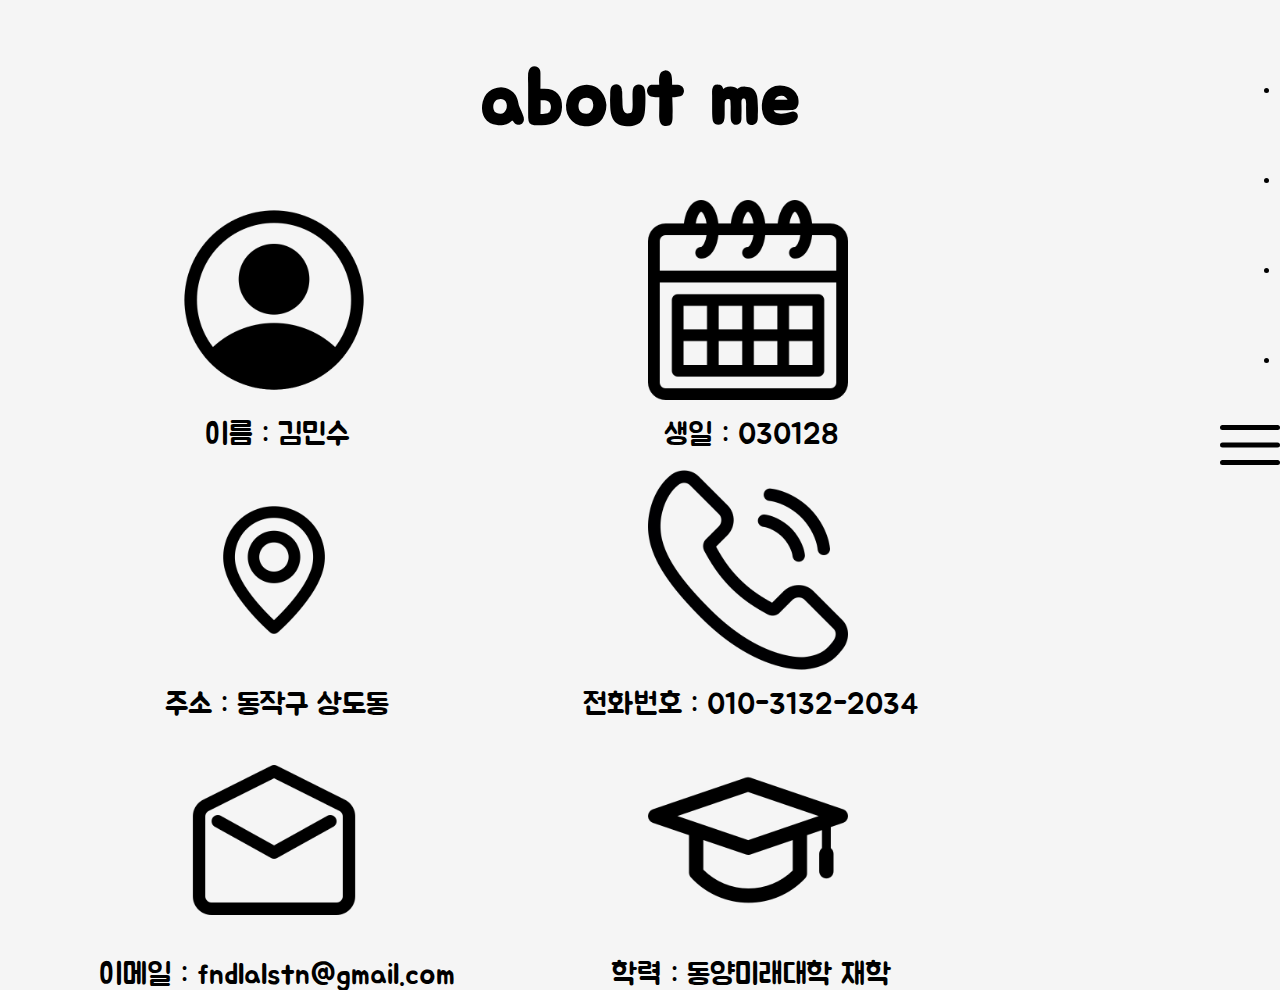
<file: about.html>
<!DOCTYPE html>
<html lang="ko">
<head>
	<meta charset="UTF-8">
	<meta name="viewport" content="width=device-width, initial-scale=1.0">
	<title>about me</title>
	<link rel="stylesheet" href="about.css">
</head>
<body>
	<header>
		<input type="checkbox" id="popup">
		<label for="popup"><h1>about me</h1></label>
		<div>
			<div>
				<p class="p1">"어떻게 하면 사용자가 더 쓰기편한 서비스를 만들 수 있을까?"<br>
					안녕하세요! 프론트엔드 개발자 김민수입니다.<br>
					개발하면서 제가 느낀 좋은 IT 서비스는<br>
					사용자의 입장에서 쓰기편한 서비스라 생각하고<br>
					늘 사용자의 관점을 고안하며 개발하고 있습니다.<br>
					현재는 거창한 업무성과보다 사용자의 작은 문제해결에<br>
					끝까지 몰입할 수 있는 신입 개발자입니다.<br>
					이런 저의 성장가능성을 믿고 이끌어줄 회사를 찾고 있습니다.</p>
				<label for="popup"></label>
			</div>
			<label for="popup"></label>
		</div>
	</header>
	<div>
		<div>
			<img src="./name.png"><p>이름 : 김민수</p>
		</div>
		<div>
			<img src="./date.png"><p>생일 : 030128</p>
		</div>
		<div>
			<img src="./adress.png"><p>주소 : 동작구 상도동</p>
			</div>
		<div>
			<img src="./call.png"><p>전화번호 : 010-3132-2034</p>
		</div>
		<div>
			<img src="./mail.png"><p>이메일 : fndlalstn@gmail.com</p>
		</div>
		<div>	
			<img src="./school.png"><p>학력 : 동양미래대학 재학</p></label>
		</div>
	</div>

	<input type="checkbox" id="menuicon">
    <label for="menuicon">
        <span></span>
        <span></span>
        <span></span>
    </label>
        <div class="sidebar">
            <h2>Option</h2>
            <ul>
                <li><a href="./index.html">Main</a></li>
                <li><a href="./tab.html">Profile</a></li>
                <li><a href="./about.html">About Me</a></li>
                <li><a href="./tnk.html">Thanks</a></li>
            </ul>
        </div>
	
</body>
</html>
</file>
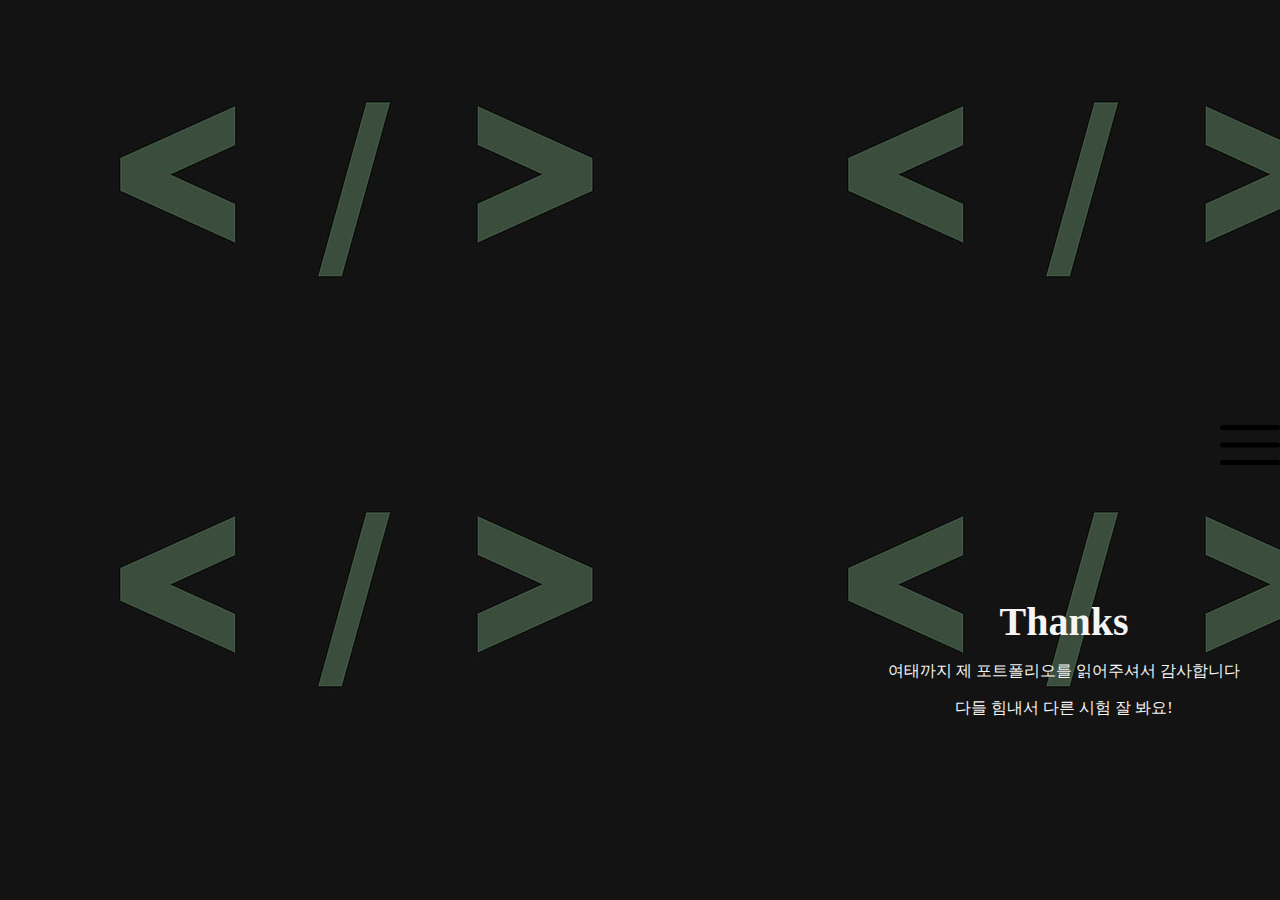
<file: tnk.html>
<!DOCTYPE html>
<html lang="en">
<head>
    <meta charset="UTF-8">
    <meta http-equiv="X-UA-Compatible" content="IE=edge">
    <meta name="viewport" content="width=device-width, initial-scale=1.0">
    <title></title>
    <style>
        body {
            background-image:url("images/tnk.jpeg");
            width: 100%;
            height: 100%;
            color: whitesmoke;

        }
        nav {
          display: inline-block;
          vertical-align: middle;
        }

        header{
            width: 100%;
            height: 500px;
        }
        section
        {
            float: right;
            padding: 0 3rem;
            text-align: center;
            margin-top: 50px;
        }
        section>p{
            margin-bottom: 1rem;
        }
        section>p:first-child
        {
            font-size: 2rem;
            font-weight: 900;
        }
        section>p:last-of-type
        {
            font-size: 1.3rem;
            font-weight: 500;
        }
        input[id="menuicon"]{
    display: none;
}
input[id="menuicon"] + label {
    display: block;
    width: 60px;
    height: 40px;
    position: fixed;
    right: 0;
    top: calc(50% - 25px);
    transition: all .35s;
    cursor: pointer;
}
input[id="menuicon"]:checked + label {
    z-index: 2;
    right: 300px;
}
input[id="menuicon"] + label span {
    display: block;
    position: absolute;
    width: 100%;
    height: 5px;
    border-radius: 30px;
    background: #000;
    transition: all .35s;
}
input[id="menuicon"] + label span:nth-child(1) {
    top: 0;
} 
input[id="menuicon"] + label span:nth-child(2) {
    top: 50%;
    transform: translateY(-50%);
}
input[id="menuicon"] + label span:nth-child(3) {
    bottom: 0;
}
input[id="menuicon"]:checked + label span:nth-child(1){
    top: 50%;
    transform: translateY(-50%) rotate(45deg);
}
input[id="menuicon"]:checked + label span:nth-child(2){
    opacity: 0;
}
input[id="menuicon"]:checked + label span:nth-child(3){
    bottom: 50%;
    transform: translateY(50%) rotate(-45deg);
}
div h2{
    margin-left: 20px;
    font-size: 40px;
    color: white;
}
div li a{
    margin-left: 10px;
    font-size: 30px;
    list-style: none;
    color: whitesmoke;
    line-height: 3;
    text-decoration: none;
}
div[class="sidebar"]{
    width: 300px;
    height: 100%;
    background: #222;
    position: fixed;
    top: 0;
    right: -300px;
    z-index: 1;
    transition: all .35s;
}
input[id="menuicon"]:checked + label + div {
    right: 0;
}
    </style>
</head>
<body>
        <header>
        </header>
        <section>
            <p style="font-size: 40px;">Thanks</p>
            <p></p>
            <p>여태까지 제 포트폴리오를 읽어주셔서 감사합니다
            <p id="size3">다들 힘내서 다른 시험 잘 봐요!</p><br>
            </p>
        </section>
        <input type="checkbox" id="menuicon">
    <label for="menuicon">
        <span></span>
        <span></span>
        <span></span>
    </label>
        <div class="sidebar">
            <h2>Option</h2>
            <ul>
                <li><a href="./index.html">Main</a></li>
                <li><a href="./tab.html">Profile</a></li>
                <li><a href="./about.html">About Me</a></li>
                <li><a href="./tnk.html">Thanks</a></li>
            </ul>
        </div>
</body>
</html>
</file>
<file: about.css>
@import url('https://fonts.googleapis.com/css2?family=Jua&display=swap');


* {
	padding:0;
	margin:0;
    line-height:1;
    /* border: 1px solid black;    */
} 
body{
    background-color: whitesmoke;
}
.p1{
    margin-top: 30px;
    font-size: 30px;
}
.p2{
    font-size: 20px;
}
h1{
    color: black;
}
p{
    font-family: 'Jua', sans-serif;
    margin-left: 80px;
	text-align: center;
    font-size: 30px;
    color: black;
}
div{
    float: left;
}
img{
    height: 200px;
    width: 200px;
	margin: 20px 100px;
	margin-left: 174px;
    text-align: center;
    display: block;	
}
header{
    margin-top: 40px;
    margin-bottom: 20px;
    font-family: 'Jua', sans-serif;
	display: flex;
    justify-content: center;
    align-content: center;
    font-size: 40px;
}
input[id*="popup"] {
	display:none;
}
input[id*="popup"] + label {
	display:inline-block;
	padding:20px;
	background:whitesmoke;
	color:white;
}
input[id*="popup"] + label + div {
	position:fixed;
	top:0;
	left:0;
	width:100%;
	height:100%;
	z-index:100;
}
input[id*="popup"] + label + div > div {
	position:absolute;
	top:50%;
	left:50%;
	transform:
	translate(-50%,-50%);
	width:800px;
	height:300px;
	background:#fff;
	z-index:2;
}
input[id*="popup"] + label + div > div > label {
	position:absolute;
	top:0%;
	right:0%;
	transform:translate(40%,-40%);
	padding:20px;
	background:#dd5347;
	border-radius:100%;
	z-index:1;
}
input[id*="popup"] + label + div > label {
	position:absolute;
	top:0;
	left:0;
	width:100%;
	height:100%;
	background:rgba(0,0,0,.9);
	z-index:1;
}
input[id*="popup"] + label + div {
	opacity:0;
	visibility:hidden;
	transition:all 1s;
}
input[id*="popup"]:checked + label + div {
	opacity:1;
	visibility:visible;
}
input[id="menuicon"]{
    display: none;
}
input[id="menuicon"] + label {
    display: block;
    width: 60px;
    height: 40px;
    position: fixed;
    right: 0;
    top: calc(50% - 25px);
    transition: all .35s;
    cursor: pointer;
}
input[id="menuicon"]:checked + label {
    z-index: 2;
    right: 300px;
}
input[id="menuicon"] + label span {
    display: block;
    position: absolute;
    width: 100%;
    height: 5px;
    border-radius: 30px;
    background: #000;
    transition: all .35s;
}
input[id="menuicon"] + label span:nth-child(1) {
    top: 0;
} 
input[id="menuicon"] + label span:nth-child(2) {
    top: 50%;
    transform: translateY(-50%);
}
input[id="menuicon"] + label span:nth-child(3) {
    bottom: 0;
}
input[id="menuicon"]:checked + label span:nth-child(1){
    top: 50%;
    transform: translateY(-50%) rotate(45deg);
}
input[id="menuicon"]:checked + label span:nth-child(2){
    opacity: 0;
}
input[id="menuicon"]:checked + label span:nth-child(3){
    bottom: 50%;
    transform: translateY(50%) rotate(-45deg);
}
div h2{
    margin-left: 20px;
    font-size: 40px;
    color: white;
}
div li a{
    margin-left: 20px;
    font-size: 30px;
    color: whitesmoke;
    line-height: 3;
	text-decoration: none;
	list-style: none;
}
div[class="sidebar"]{
    width: 300px;
    height: 100%;
    background: #222;
    position: fixed;
    top: 0;
    right: -300px;
    z-index: 1;
    transition: all .35s;
}
input[id="menuicon"]:checked + label + div {
    right: 0;
}
</file>
